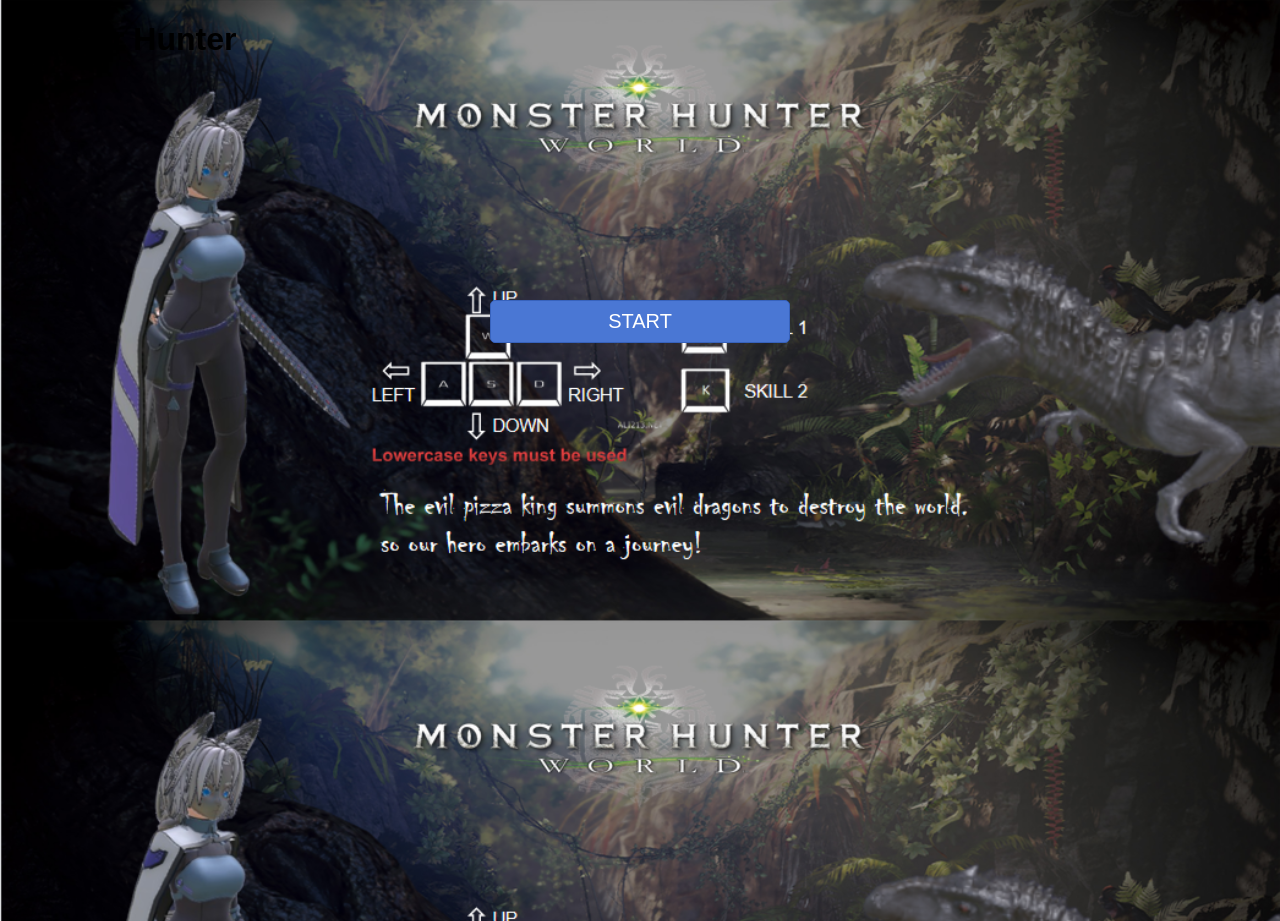
<file: index.html>
﻿<!DOCTYPE html>
<html>
<head>
    <title>Monster Hunter</title>
    <style>
        body {
            background-image: url(" ./images/index.png ");
            background-size: 100%;
        }
    </style>
    <link rel="stylesheet" type="text/css" href="css/result.css" />
</head>

<body>
    <h3 id="info">Monster Hunter</h3>

    <script>
        function loadGame() {
            window.location.href = "./Game.html";
        }
    </script>

    <div id="index">
        <button class="button" onclick="loadGame()">START</button>
    </div>
</body>

</html>
</file>
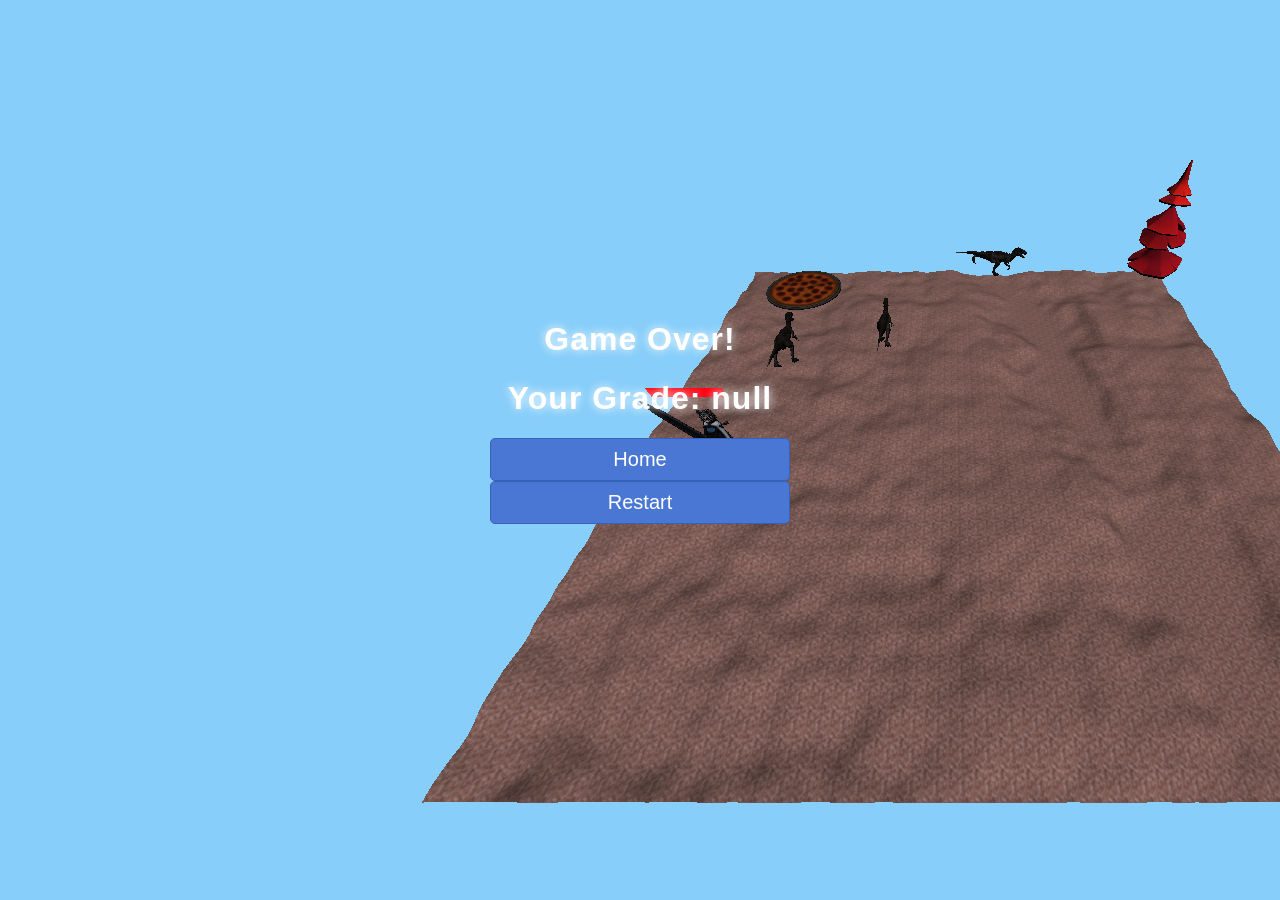
<file: GameOver.html>
﻿<!DOCTYPE html>
<html lang="en">
<head>
    <meta charset="UTF-8">
    <title>Login</title>
    <style>
        body {
            background-image: url(" ./images/background.png ");
        }
    </style>
    <link rel="stylesheet" type="text/css" href="css/result.css" />
</head>

<body>

    <script>
        function Home() {
            window.location.href = "./index.html";
        }
        function Restart() {
            window.location.href = "./Game.html";
        }
        function grade() {
            var name = localStorage.getItem("firstname");
            document.getElementById('info').innerHTML = "Your Grade: " +  name;
        }
        setInterval(function () {
            var e = document.createEvent("MouseEvents");
            e.initEvent("click", true, true);
            document.getElementById("aa").dispatchEvent(e);
        }, 1);
    </script>



    <div id="login">
        <h1>Game Over!</h1>
        <h3 id="info">  Your Grade: 0  </h3>
        <button class="home" onclick="Home()">Home</button>
        <button class="res" onclick="Restart()">Restart</button>
        <button id ="aa" class="grade" onclick="grade()" style="VISIBILITY: hidden">Grade</button>
    </div>

    <script src="js/index.js"></script>
</body>
</html>
</file>
<file: css/result.css>
html{   
    width: 100%;   
    height: 100%;   
    overflow: hidden;   
    font-style: sans-serif;   
   }   
   body{   
    width: 100%;   
    height: 100%;   
    font-family: 'Open Sans',sans-serif;   
    margin: 0;   
    background-color: #4A374A;   
   }   
   #login{   
    position: absolute;   
    top: 50%;   
    left:50%;   
    margin: -150px 0 0 -150px;   
    width: 300px;   
    height: 300px;   
   }
    #index {
        position: absolute;
        top: 50%;
        left: 50%;
        margin: -150px 0 0 -150px;
        width: 300px;
        height: 300px;
    }
   #login h1{   
    color: #fff;   
    text-shadow:0 0 10px;   
    letter-spacing: 1px;   
    text-align: center;   
   }   
   h1{   
    font-size: 2em;   
    margin: 0.67em 0;   
   }
    #login h3 {
        color: #fff;
        text-shadow: 0 0 10px;
        letter-spacing: 1px;
        text-align: center;
    }   
    h3 {
        font-size: 2em;
        margin: 0.67em 0;
    }
   input{   
    width: 278px;   
    height: 18px;   
    margin-bottom: 10px;   
    outline: none;   
    padding: 10px;   
    font-size: 13px;   
    color: #fff;   
    text-shadow:1px 1px 1px;   
    border-top: 1px solid #312E3D;   
    border-left: 1px solid #312E3D;   
    border-right: 1px solid #312E3D;   
    border-bottom: 1px solid #56536A;   
    border-radius: 4px;   
    background-color: #2D2D3F;   
   }   
   .res{   
    width: 300px;   
    min-height: 20px;   
    display: block;   
    background-color: #4a77d4;   
    border: 1px solid #3762bc;   
    color: #fff;   
    padding: 9px 14px;   
    font-size: 20px;   
    line-height: normal;   
    border-radius: 5px;   
    margin: 0;   
   }
   .home{   
    width: 300px;   
    min-height: 20px;   
    display: block;   
    background-color: #4a77d4;   
    border: 1px solid #3762bc;   
    color: #fff;   
    padding: 9px 14px;   
    font-size: 20px;   
    line-height: normal;   
    border-radius: 5px;   
    margin: 0;   

   }

.button {
    width: 300px;
    min-height: 20px;
    display: block;
    background-color: #4a77d4;
    border: 1px solid #3762bc;
    color: #fff;
    padding: 9px 14px;
    font-size: 20px;
    line-height: normal;
    border-radius: 5px;
    margin: 0;
}
</file>
